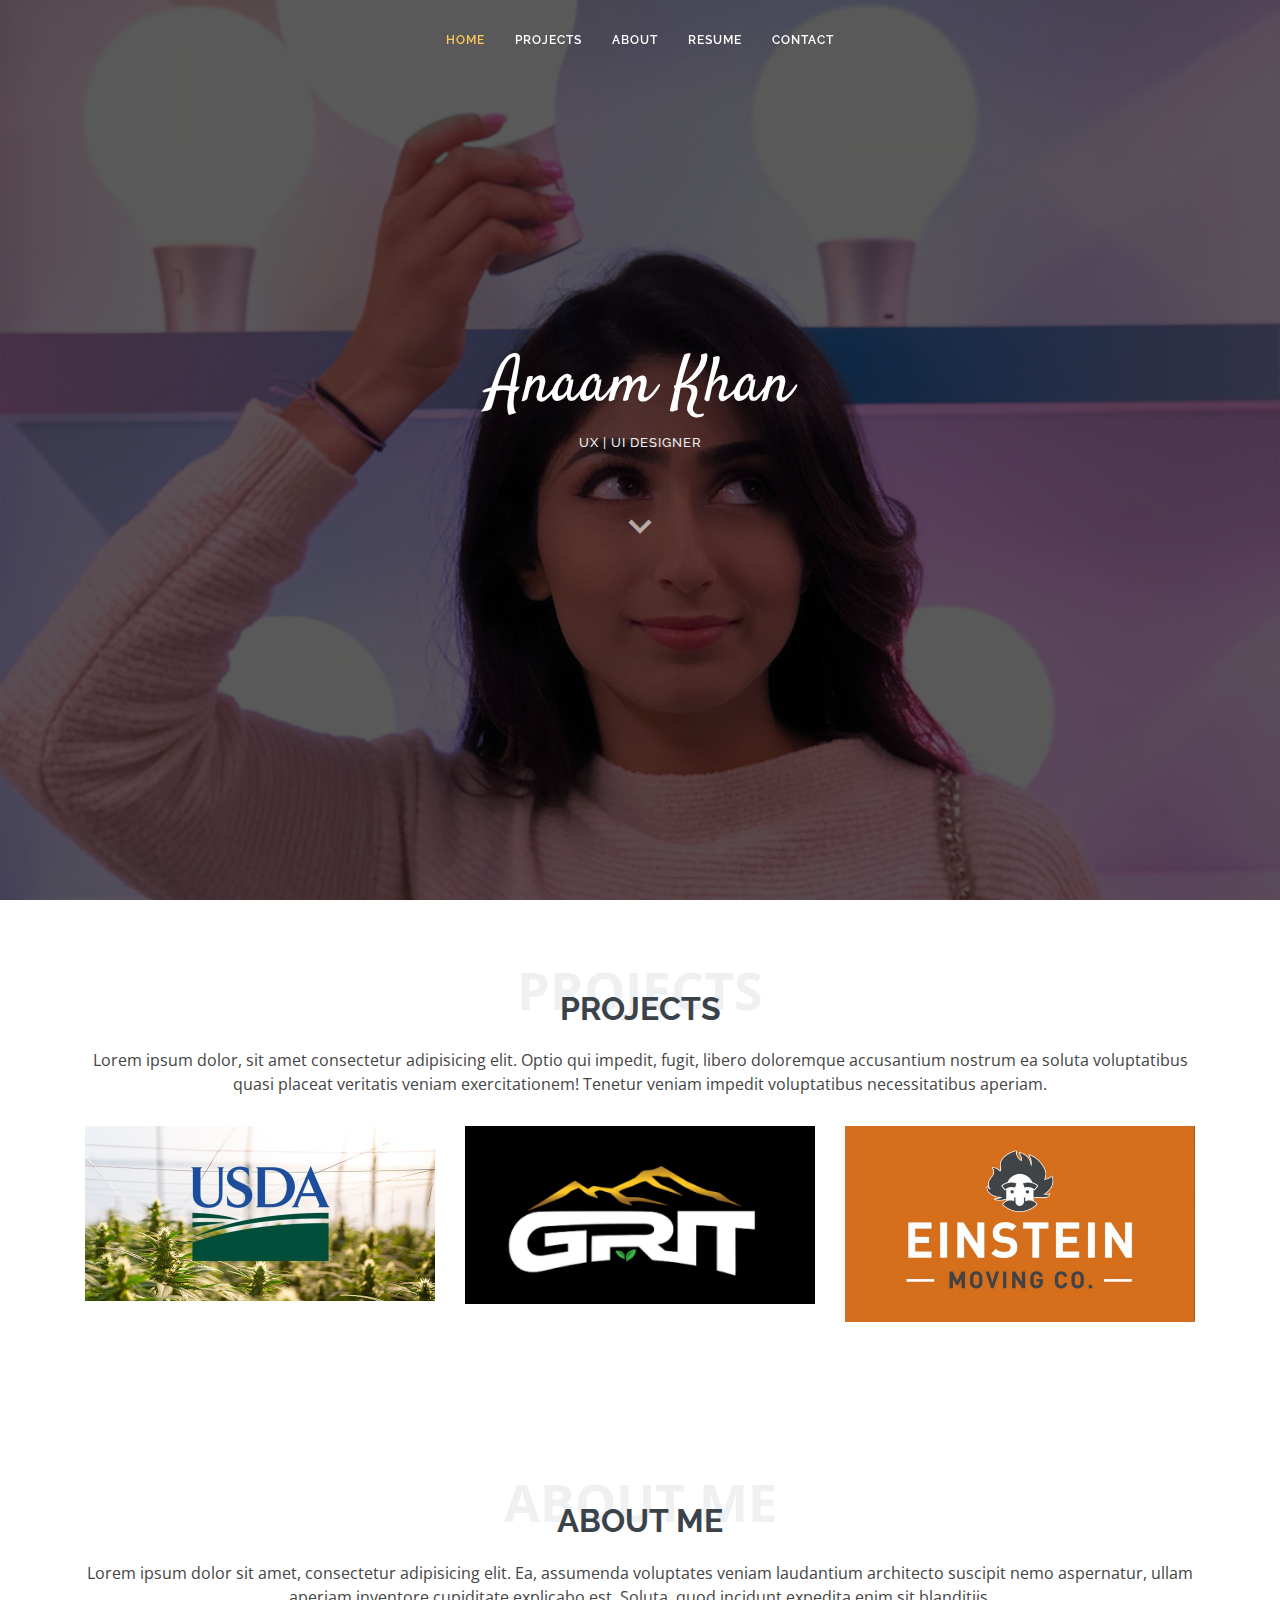
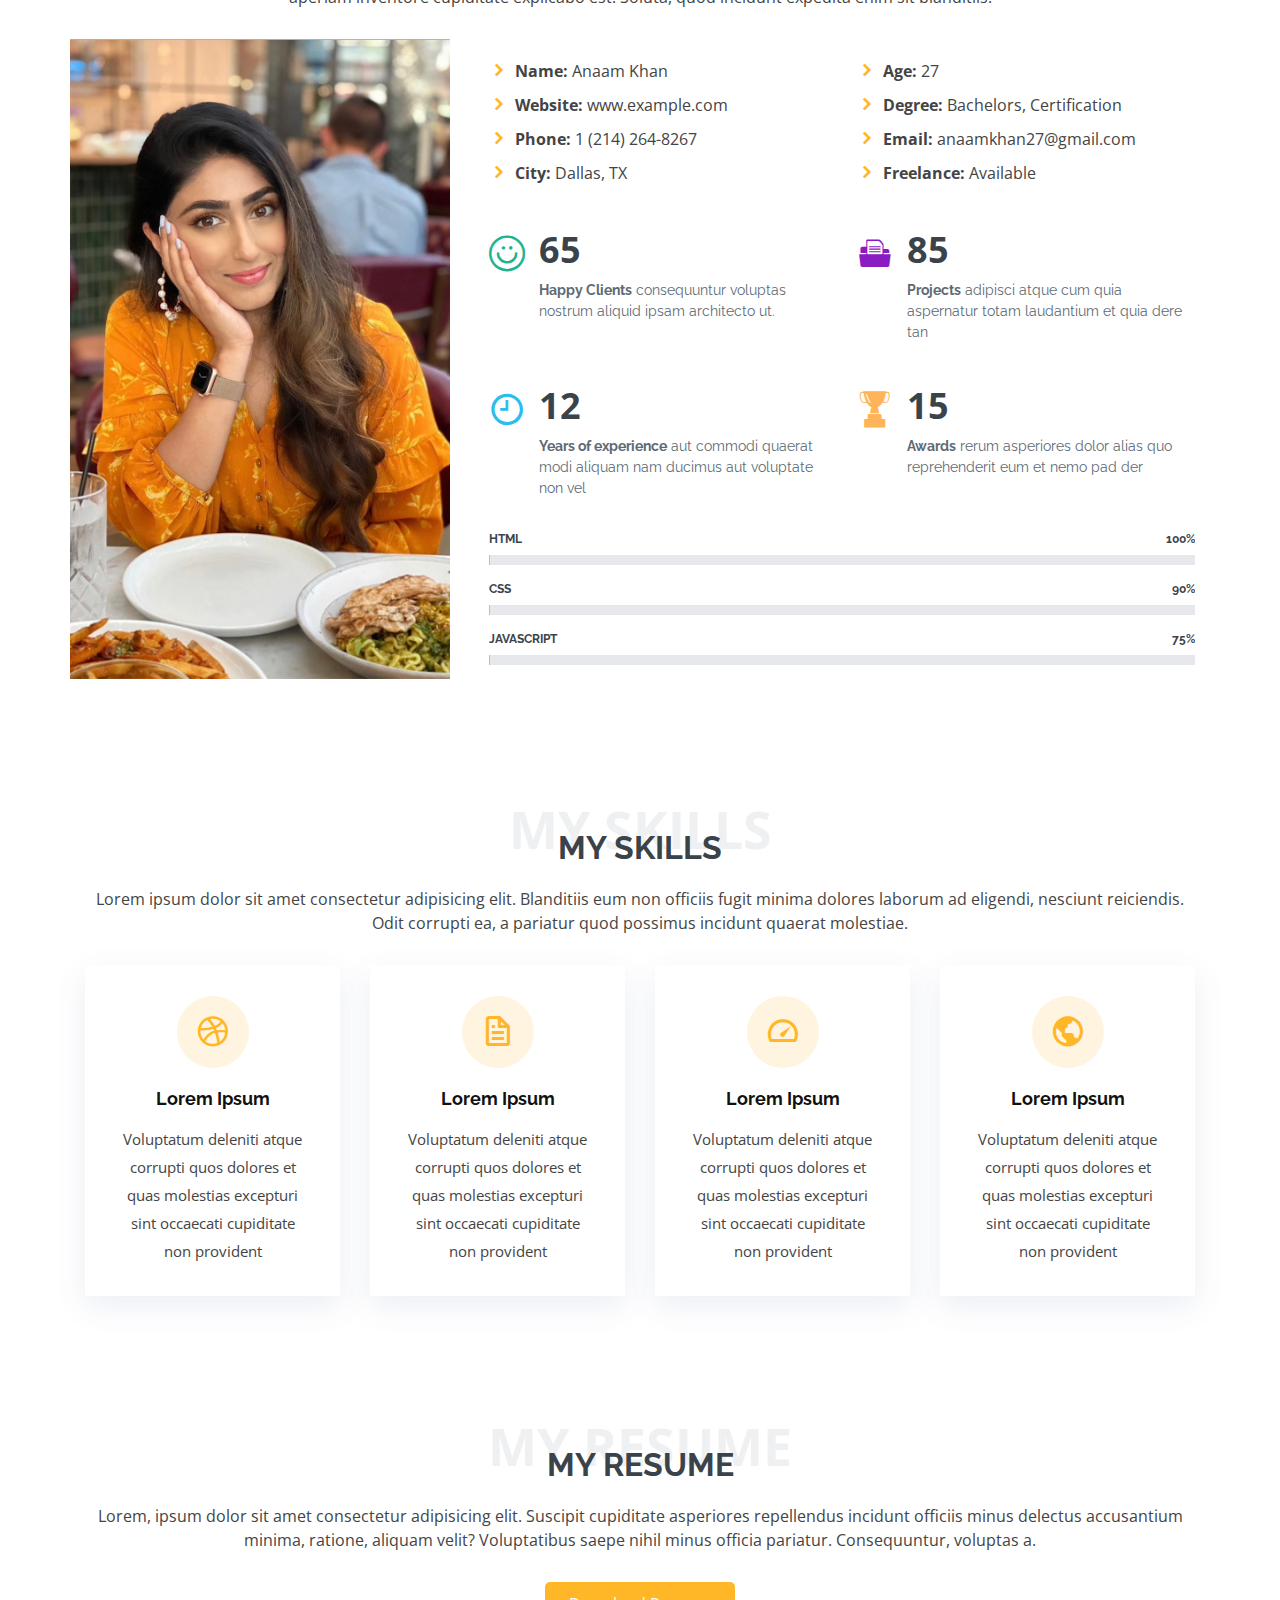
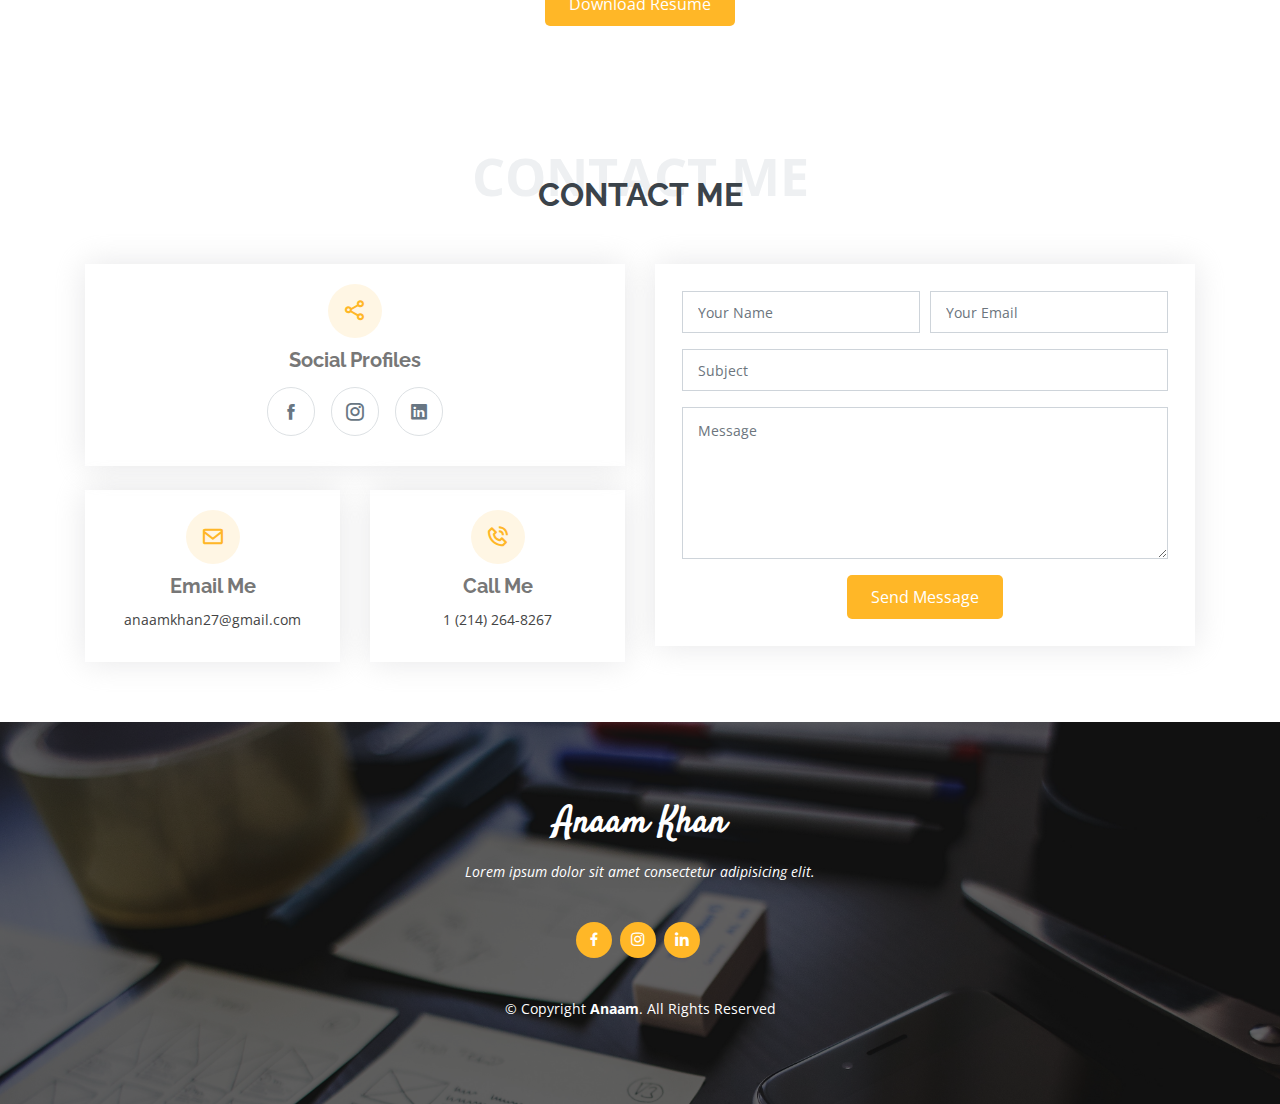
<file: index.html>
<!DOCTYPE html>
<html lang="en">

<head>
  <meta charset="utf-8">
  <meta content="width=device-width, initial-scale=1.0" name="viewport">

  <title>UX | Anaam Khan</title>
  <meta content="" name="descriptison">
  <meta content="" name="keywords">

  <!-- Favicons -->
  <link href="assets/img/Icon.png" rel="icon">

  <!-- Google Fonts -->
  <link href="https://fonts.googleapis.com/css?family=Open+Sans:300,300i,400,400i,600,600i,700,700i|Raleway:300,300i,400,400i,500,500i,600,600i,700,700i|Satisfy" rel="stylesheet">

  <!-- Vendor CSS Files -->
  <link href="assets/vendor/bootstrap/css/bootstrap.min.css" rel="stylesheet">
  <link href="assets/vendor/icofont/icofont.min.css" rel="stylesheet">
  <link href="assets/vendor/boxicons/css/boxicons.min.css" rel="stylesheet">
  <link href="assets/vendor/owl.carousel/assets/owl.carousel.min.css" rel="stylesheet">
  <link href="assets/vendor/venobox/venobox.css" rel="stylesheet">

  <!-- Template Main CSS File -->
  <link href="assets/css/style.css" rel="stylesheet">

  <!-- =======================================================
  * Template Name: Laura - v2.1.0
  * Template URL: https://bootstrapmade.com/laura-free-creative-bootstrap-theme/
  * Author: BootstrapMade.com
  * License: https://bootstrapmade.com/license/
  ======================================================== -->
</head>

<body>

  <!-- ======= Header ======= -->
  <header id="header" class="fixed-top  d-flex justify-content-center align-items-center header-transparent">

    <nav class="nav-menu d-none d-lg-block">
      <ul>
        <li class="active"><a href="index.html">Home</a></li>
        <li><a href="#portfolio">Projects</a></li>
        <li><a href="#about">About</a></li>
        <li><a href="#resume">Resume</a></li>
        <li><a href="#contact">Contact</a></li>

      </ul>
    </nav><!-- .nav-menu -->

  </header><!-- End Header -->

  <!-- ======= Hero Section ======= -->
  <section id="hero">
    <div class="hero-container">
      <h1>Anaam Khan</h1>
      <h2>UX | UI Designer</h2>
      <a href="#portfolio" class="btn-scroll scrollto" title="Scroll Down"><i class="bx bx-chevron-down"></i></a>
    </div>
  </section><!-- End Hero -->

  <main id="main">

    <!-- ======= My Portfolio Section ======= -->
    <section id="portfolio" class="portfolio">
      <div class="container">

        <div class="section-title">
          <span>Projects</span>
          <h2>Projects</h2>
          <p>Lorem ipsum dolor, sit amet consectetur adipisicing elit. Optio qui impedit, fugit, libero doloremque accusantium nostrum ea soluta voluptatibus quasi placeat veritatis veniam exercitationem! Tenetur veniam impedit voluptatibus necessitatibus aperiam.</p>
        </div>

        <div class="row portfolio-container">

          <div class="col-lg-4 col-md-6 portfolio-item filter-app">
            <div class="portfolio-img"><img src="assets/img/USDA.jpg" class="img-fluid" alt=""></div>
            <div class="portfolio-info">
              <h4>USDA</h4>
              <p>UX and UI Redesign of the USDA Website</p>
              <a href="assets/img/USDA.jpg" data-gall="portfolioGallery" class="venobox preview-link" title="App 1"><i class="bx bx-plus"></i></a>
              <a href="portfolio-details.html" class="details-link" title="More Details"><i class="bx bx-link"></i></a>
            </div>
          </div>

          <div class="col-lg-4 col-md-6 portfolio-item filter-web">
            <div class="portfolio-img"><img src="assets/img/Grit.png" class="img-fluid" alt=""></div>
            <div class="portfolio-info">
              <h4>Grit</h4>
              <p>UI Redesign of Grit</p>
              <a href="assets/img/Grit.png" data-gall="portfolioGallery" class="venobox preview-link" title="Web 3"><i class="bx bx-plus"></i></a>
              <a href="portfolio-details.html" class="details-link" title="More Details"><i class="bx bx-link"></i></a>
            </div>
          </div>

          <div class="col-lg-4 col-md-6 portfolio-item filter-app">
            <div class="portfolio-img"><img src="assets/img/Einstein.png" class="img-fluid" alt=""></div>
            <div class="portfolio-info">
              <h4>Einstein Moving Co.</h4>
              <p>UX Research and Mobile App for Einstein Moving Co.</p>
              <a href="assets/img/Einstein.png" data-gall="portfolioGallery" class="venobox preview-link" title="App 2"><i class="bx bx-plus"></i></a>
              <a href="portfolio-details.html" class="details-link" title="More Details"><i class="bx bx-link"></i></a>
            </div>
          </div>
        </div>

      </div>
    </section><!-- End My Portfolio Section -->

    <!-- ======= About Me Section ======= -->
    <section id="about" class="about">
      <div class="container">

        <div class="section-title">
          <span>About Me</span>
          <h2>About Me</h2>
          <p>Lorem ipsum dolor sit amet, consectetur adipisicing elit. Ea, assumenda voluptates veniam laudantium architecto suscipit nemo aspernatur, ullam aperiam inventore cupiditate explicabo est. Soluta, quod incidunt expedita enim sit blanditiis.</p>
        </div>

        <div class="row">
          <div class="image col-lg-4 d-flex align-items-stretch justify-content-center justify-content-lg-start"></div>
          <div class="col-lg-8 d-flex flex-column align-items-stretch">
            <div class="content pl-lg-4 d-flex flex-column justify-content-center">
              <div class="row">
                <div class="col-lg-6">
                  <ul>
                    <li><i class="icofont-rounded-right"></i> <strong>Name:</strong> Anaam Khan</li>
                    <li><i class="icofont-rounded-right"></i> <strong>Website:</strong> www.example.com</li>
                    <li><i class="icofont-rounded-right"></i> <strong>Phone:</strong> 1 (214) 264-8267</li>
                    <li><i class="icofont-rounded-right"></i> <strong>City:</strong> Dallas, TX</li>
                  </ul>
                </div>
                <div class="col-lg-6">
                  <ul>
                    <li><i class="icofont-rounded-right"></i> <strong>Age:</strong> 27</li>
                    <li><i class="icofont-rounded-right"></i> <strong>Degree:</strong> Bachelors, Certification</li>
                    <li><i class="icofont-rounded-right"></i> <strong>Email:</strong> anaamkhan27@gmail.com</li>
                    <li><i class="icofont-rounded-right"></i> <strong>Freelance:</strong> Available</li>
                  </ul>
                </div>
              </div>
              <div class="row mt-n4">
                <div class="col-md-6 mt-5 d-md-flex align-items-md-stretch">
                  <div class="count-box">
                    <i class="icofont-simple-smile" style="color: #20b38e;"></i>
                    <span data-toggle="counter-up">65</span>
                    <p><strong>Happy Clients</strong> consequuntur voluptas nostrum aliquid ipsam architecto ut.</p>
                  </div>
                </div>

                <div class="col-md-6 mt-5 d-md-flex align-items-md-stretch">
                  <div class="count-box">
                    <i class="icofont-document-folder" style="color: #8a1ac2;"></i>
                    <span data-toggle="counter-up">85</span>
                    <p><strong>Projects</strong> adipisci atque cum quia aspernatur totam laudantium et quia dere tan</p>
                  </div>
                </div>

                <div class="col-md-6 mt-5 d-md-flex align-items-md-stretch">
                  <div class="count-box">
                    <i class="icofont-clock-time" style="color: #2cbdee;"></i>
                    <span data-toggle="counter-up">12</span>
                    <p><strong>Years of experience</strong> aut commodi quaerat modi aliquam nam ducimus aut voluptate non vel</p>
                  </div>
                </div>

                <div class="col-md-6 mt-5 d-md-flex align-items-md-stretch">
                  <div class="count-box">
                    <i class="icofont-award" style="color: #ffb459;"></i>
                    <span data-toggle="counter-up">15</span>
                    <p><strong>Awards</strong> rerum asperiores dolor alias quo reprehenderit eum et nemo pad der</p>
                  </div>
                </div>
              </div>
            </div><!-- End .content-->

            <div class="skills-content pl-lg-4">
              <div class="progress">
                <span class="skill">HTML <i class="val">100%</i></span>
                <div class="progress-bar-wrap">
                  <div class="progress-bar" role="progressbar" aria-valuenow="100" aria-valuemin="0" aria-valuemax="100"></div>
                </div>
              </div>

              <div class="progress">
                <span class="skill">CSS <i class="val">90%</i></span>
                <div class="progress-bar-wrap">
                  <div class="progress-bar" role="progressbar" aria-valuenow="90" aria-valuemin="0" aria-valuemax="100"></div>
                </div>
              </div>

              <div class="progress">
                <span class="skill">JavaScript <i class="val">75%</i></span>
                <div class="progress-bar-wrap">
                  <div class="progress-bar" role="progressbar" aria-valuenow="75" aria-valuemin="0" aria-valuemax="100"></div>
                </div>
              </div>
            </div>

          </div>
        </div>

      </div>
    </section><!-- End About Me Section -->

    
    <!-- ======= My Services Section ======= -->
    <section id="services" class="services">
      <div class="container">

        <div class="section-title">
          <span>My Skills</span>
          <h2>My Skills</h2>
          <p>Lorem ipsum dolor sit amet consectetur adipisicing elit. Blanditiis eum non officiis fugit minima dolores laborum ad eligendi, nesciunt reiciendis. Odit corrupti ea, a pariatur quod possimus incidunt quaerat molestiae.</p>
        </div>

        <div class="row">
          <div class="col-md-6 col-lg-3 d-flex align-items-stretch mb-5 mb-lg-0">
            <div class="icon-box">
              <div class="icon"><i class="bx bxl-dribbble"></i></div>
              <h4 class="title"><a href="">Lorem Ipsum</a></h4>
              <p class="description">Voluptatum deleniti atque corrupti quos dolores et quas molestias excepturi sint occaecati cupiditate non provident</p>
            </div>
          </div>

          <div class="col-md-6 col-lg-3 d-flex align-items-stretch mb-5 mb-lg-0">
            <div class="icon-box">
              <div class="icon"><i class="bx bx-file"></i></div>
              <h4 class="title"><a href="">Lorem Ipsum</a></h4>
              <p class="description">Voluptatum deleniti atque corrupti quos dolores et quas molestias excepturi sint occaecati cupiditate non provident</p>
            </div>
          </div>

          <div class="col-md-6 col-lg-3 d-flex align-items-stretch mb-5 mb-lg-0">
            <div class="icon-box">
              <div class="icon"><i class="bx bx-tachometer"></i></div>
              <h4 class="title"><a href="">Lorem Ipsum</a></h4>
              <p class="description">Voluptatum deleniti atque corrupti quos dolores et quas molestias excepturi sint occaecati cupiditate non provident</p>
            </div>
          </div>

          <div class="col-md-6 col-lg-3 d-flex align-items-stretch mb-5 mb-lg-0">
            <div class="icon-box">
              <div class="icon"><i class="bx bx-world"></i></div>
              <h4 class="title"><a href="">Lorem Ipsum</a></h4>
              <p class="description">Voluptatum deleniti atque corrupti quos dolores et quas molestias excepturi sint occaecati cupiditate non provident</p>
            </div>
          </div>

        </div>

      </div>
    </section><!-- End My Services Section -->

    <!-- ======= My Resume Section ======= -->
    <section id="resume" class="resume">
      <div class="container">

        <div class="section-title">
          <span>My Resume</span>
          <h2>My Resume</h2>
          <p>Lorem, ipsum dolor sit amet consectetur adipisicing elit. Suscipit cupiditate asperiores repellendus incidunt officiis minus delectus accusantium minima, ratione, aliquam velit? Voluptatibus saepe nihil minus officia pariatur. Consequuntur, voluptas a.</p>
        </div>

        <div class="row">
          <div class="text-center"><button type="submit">Download Resume</button></div>
        </div>

      </div>
    </section><!-- End My Resume Section -->

    <!-- ======= Contact Me Section ======= -->
    <section id="contact" class="contact">
      <div class="container">

        <div class="section-title">
          <span>Contact Me</span>
          <h2>Contact Me</h2>
        </div>

        <div class="row">

          <div class="col-lg-6">

            <div class="row">
              <div class="col-md-12">
                <div class="info-box">
                  <i class="bx bx-share-alt"></i>
                  <h3>Social Profiles</h3>
                  <div class="social-links">
                    <a href="https://www.facebook.com/anaam.khan.50" class="facebook"><i class="icofont-facebook"></i></a>
                    <a href="https://www.instagram.com/anaamkhan/" class="instagram"><i class="icofont-instagram"></i></a>
                    <a href="www.linkedin.com/in/anaamkhan" class="linkedin"><i class="icofont-linkedin"></i></a>
                  </div>
                </div>
              </div>
              <div class="col-md-6">
                <div class="info-box mt-4">
                  <i class="bx bx-envelope"></i>
                  <h3>Email Me</h3>
                  <p>anaamkhan27@gmail.com</p>
                </div>
              </div>
              <div class="col-md-6">
                <div class="info-box mt-4">
                  <i class="bx bx-phone-call"></i>
                  <h3>Call Me</h3>
                  <p>1 (214) 264-8267</p>
                </div>
              </div>
            </div>

          </div>

          <div class="col-lg-6">
            <form action="forms/contact.php" method="post" role="form" class="php-email-form">
              <div class="form-row">
                <div class="col-md-6 form-group">
                  <input type="text" name="name" class="form-control" id="name" placeholder="Your Name" data-rule="minlen:4" data-msg="Please enter at least 4 chars" />
                  <div class="validate"></div>
                </div>
                <div class="col-md-6 form-group">
                  <input type="email" class="form-control" name="email" id="email" placeholder="Your Email" data-rule="email" data-msg="Please enter a valid email" />
                  <div class="validate"></div>
                </div>
              </div>
              <div class="form-group">
                <input type="text" class="form-control" name="subject" id="subject" placeholder="Subject" data-rule="minlen:4" data-msg="Please enter at least 8 chars of subject" />
                <div class="validate"></div>
              </div>
              <div class="form-group">
                <textarea class="form-control" name="message" rows="6" data-rule="required" data-msg="Please write something for us" placeholder="Message"></textarea>
                <div class="validate"></div>
              </div>
              <div class="mb-3">
                <div class="loading">Loading</div>
                <div class="error-message"></div>
                <div class="sent-message">Your message has been sent. Thank you!</div>
              </div>
              <div class="text-center"><button type="submit">Send Message</button></div>
            </form>
          </div>

        </div>

      </div>
    </section><!-- End Contact Me Section -->

  </main><!-- End #main -->


  <!-- ======= Footer ======= -->
  <footer id="footer">
    <div class="container">
      <h3>Anaam Khan</h3>
      <p>Lorem ipsum dolor sit amet consectetur adipisicing elit.</p>
      <div class="social-links">
        <a href="https://www.facebook.com/anaam.khan.50" class="facebook"><i class="bx bxl-facebook"></i></a>
        <a href="https://www.instagram.com/anaamkhan/" class="instagram"><i class="bx bxl-instagram"></i></a>
        <a href="www.linkedin.com/in/anaamkhan" class="linkedin"><i class="bx bxl-linkedin"></i></a>
      </div>
      <div class="copyright">
        &copy; Copyright <strong><span>Anaam</span></strong>. All Rights Reserved
      </div>
    </div>
  </footer><!-- End Footer -->

  <a href="#" class="back-to-top"><i class="icofont-simple-up"></i></a>

  <!-- Vendor JS Files -->
  <script src="assets/vendor/jquery/jquery.min.js"></script>
  <script src="assets/vendor/bootstrap/js/bootstrap.bundle.min.js"></script>
  <script src="assets/vendor/jquery.easing/jquery.easing.min.js"></script>
  <script src="assets/vendor/php-email-form/validate.js"></script>
  <script src="assets/vendor/waypoints/jquery.waypoints.min.js"></script>
  <script src="assets/vendor/counterup/counterup.min.js"></script>
  <script src="assets/vendor/owl.carousel/owl.carousel.min.js"></script>
  <script src="assets/vendor/isotope-layout/isotope.pkgd.min.js"></script>
  <script src="assets/vendor/venobox/venobox.min.js"></script>

  <!-- Template Main JS File -->
  <script src="assets/js/main.js"></script>

</body>

</html>
</file>
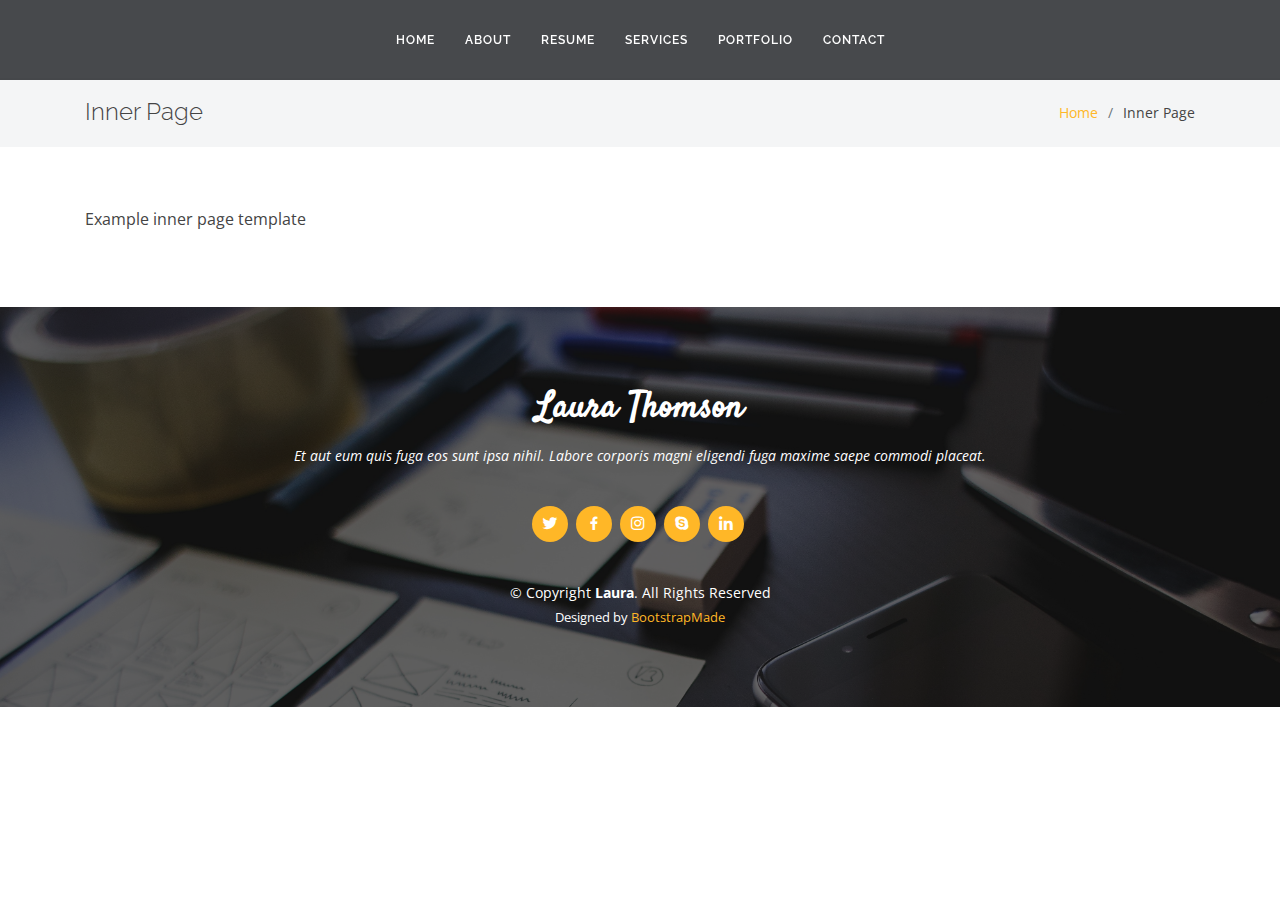
<file: inner-page.html>
<!DOCTYPE html>
<html lang="en">

<head>
  <meta charset="utf-8">
  <meta content="width=device-width, initial-scale=1.0" name="viewport">

  <title>Inner Page - Laura Bootstrap Template</title>
  <meta content="" name="descriptison">
  <meta content="" name="keywords">

  <!-- Favicons -->
  <link href="assets/img/favicon.png" rel="icon">
  <link href="assets/img/apple-touch-icon.png" rel="apple-touch-icon">

  <!-- Google Fonts -->
  <link href="https://fonts.googleapis.com/css?family=Open+Sans:300,300i,400,400i,600,600i,700,700i|Raleway:300,300i,400,400i,500,500i,600,600i,700,700i|Satisfy" rel="stylesheet">

  <!-- Vendor CSS Files -->
  <link href="assets/vendor/bootstrap/css/bootstrap.min.css" rel="stylesheet">
  <link href="assets/vendor/icofont/icofont.min.css" rel="stylesheet">
  <link href="assets/vendor/boxicons/css/boxicons.min.css" rel="stylesheet">
  <link href="assets/vendor/owl.carousel/assets/owl.carousel.min.css" rel="stylesheet">
  <link href="assets/vendor/venobox/venobox.css" rel="stylesheet">

  <!-- Template Main CSS File -->
  <link href="assets/css/style.css" rel="stylesheet">

  <!-- =======================================================
  * Template Name: Laura - v2.1.0
  * Template URL: https://bootstrapmade.com/laura-free-creative-bootstrap-theme/
  * Author: BootstrapMade.com
  * License: https://bootstrapmade.com/license/
  ======================================================== -->
</head>

<body>

  <!-- ======= Header ======= -->
  <header id="header" class="fixed-top  d-flex justify-content-center align-items-center ">

    <nav class="nav-menu d-none d-lg-block">
      <ul>
        <li><a href="index.html">Home</a></li>
        <li><a href="#about">About</a></li>
        <li><a href="#resume">Resume</a></li>
        <li><a href="#services">Services</a></li>
        <li><a href="#portfolio">Portfolio</a></li>
        <li><a href="#contact">Contact</a></li>

      </ul>
    </nav><!-- .nav-menu -->

  </header><!-- End Header -->

  <main id="main">

    <!-- ======= Breadcrumbs ======= -->
    <section class="breadcrumbs">
      <div class="container">

        <div class="d-flex justify-content-between align-items-center">
          <h2>Inner Page</h2>
          <ol>
            <li><a href="index.html">Home</a></li>
            <li>Inner Page</li>
          </ol>
        </div>

      </div>
    </section><!-- End Breadcrumbs -->

    <section class="inner-page">
      <div class="container">
        <p>
          Example inner page template
        </p>
      </div>
    </section>

  </main><!-- End #main -->

  <!-- ======= Footer ======= -->
  <footer id="footer">
    <div class="container">
      <h3>Laura Thomson</h3>
      <p>Et aut eum quis fuga eos sunt ipsa nihil. Labore corporis magni eligendi fuga maxime saepe commodi placeat.</p>
      <div class="social-links">
        <a href="#" class="twitter"><i class="bx bxl-twitter"></i></a>
        <a href="#" class="facebook"><i class="bx bxl-facebook"></i></a>
        <a href="#" class="instagram"><i class="bx bxl-instagram"></i></a>
        <a href="#" class="google-plus"><i class="bx bxl-skype"></i></a>
        <a href="#" class="linkedin"><i class="bx bxl-linkedin"></i></a>
      </div>
      <div class="copyright">
        &copy; Copyright <strong><span>Laura</span></strong>. All Rights Reserved
      </div>
      <div class="credits">
        <!-- All the links in the footer should remain intact. -->
        <!-- You can delete the links only if you purchased the pro version. -->
        <!-- Licensing information: https://bootstrapmade.com/license/ -->
        <!-- Purchase the pro version with working PHP/AJAX contact form: https://bootstrapmade.com/laura-free-creative-bootstrap-theme/ -->
        Designed by <a href="https://bootstrapmade.com/">BootstrapMade</a>
      </div>
    </div>
  </footer><!-- End Footer -->

  <a href="#" class="back-to-top"><i class="icofont-simple-up"></i></a>

  <!-- Vendor JS Files -->
  <script src="assets/vendor/jquery/jquery.min.js"></script>
  <script src="assets/vendor/bootstrap/js/bootstrap.bundle.min.js"></script>
  <script src="assets/vendor/jquery.easing/jquery.easing.min.js"></script>
  <script src="assets/vendor/php-email-form/validate.js"></script>
  <script src="assets/vendor/waypoints/jquery.waypoints.min.js"></script>
  <script src="assets/vendor/counterup/counterup.min.js"></script>
  <script src="assets/vendor/owl.carousel/owl.carousel.min.js"></script>
  <script src="assets/vendor/isotope-layout/isotope.pkgd.min.js"></script>
  <script src="assets/vendor/venobox/venobox.min.js"></script>

  <!-- Template Main JS File -->
  <script src="assets/js/main.js"></script>

</body>

</html>
</file>
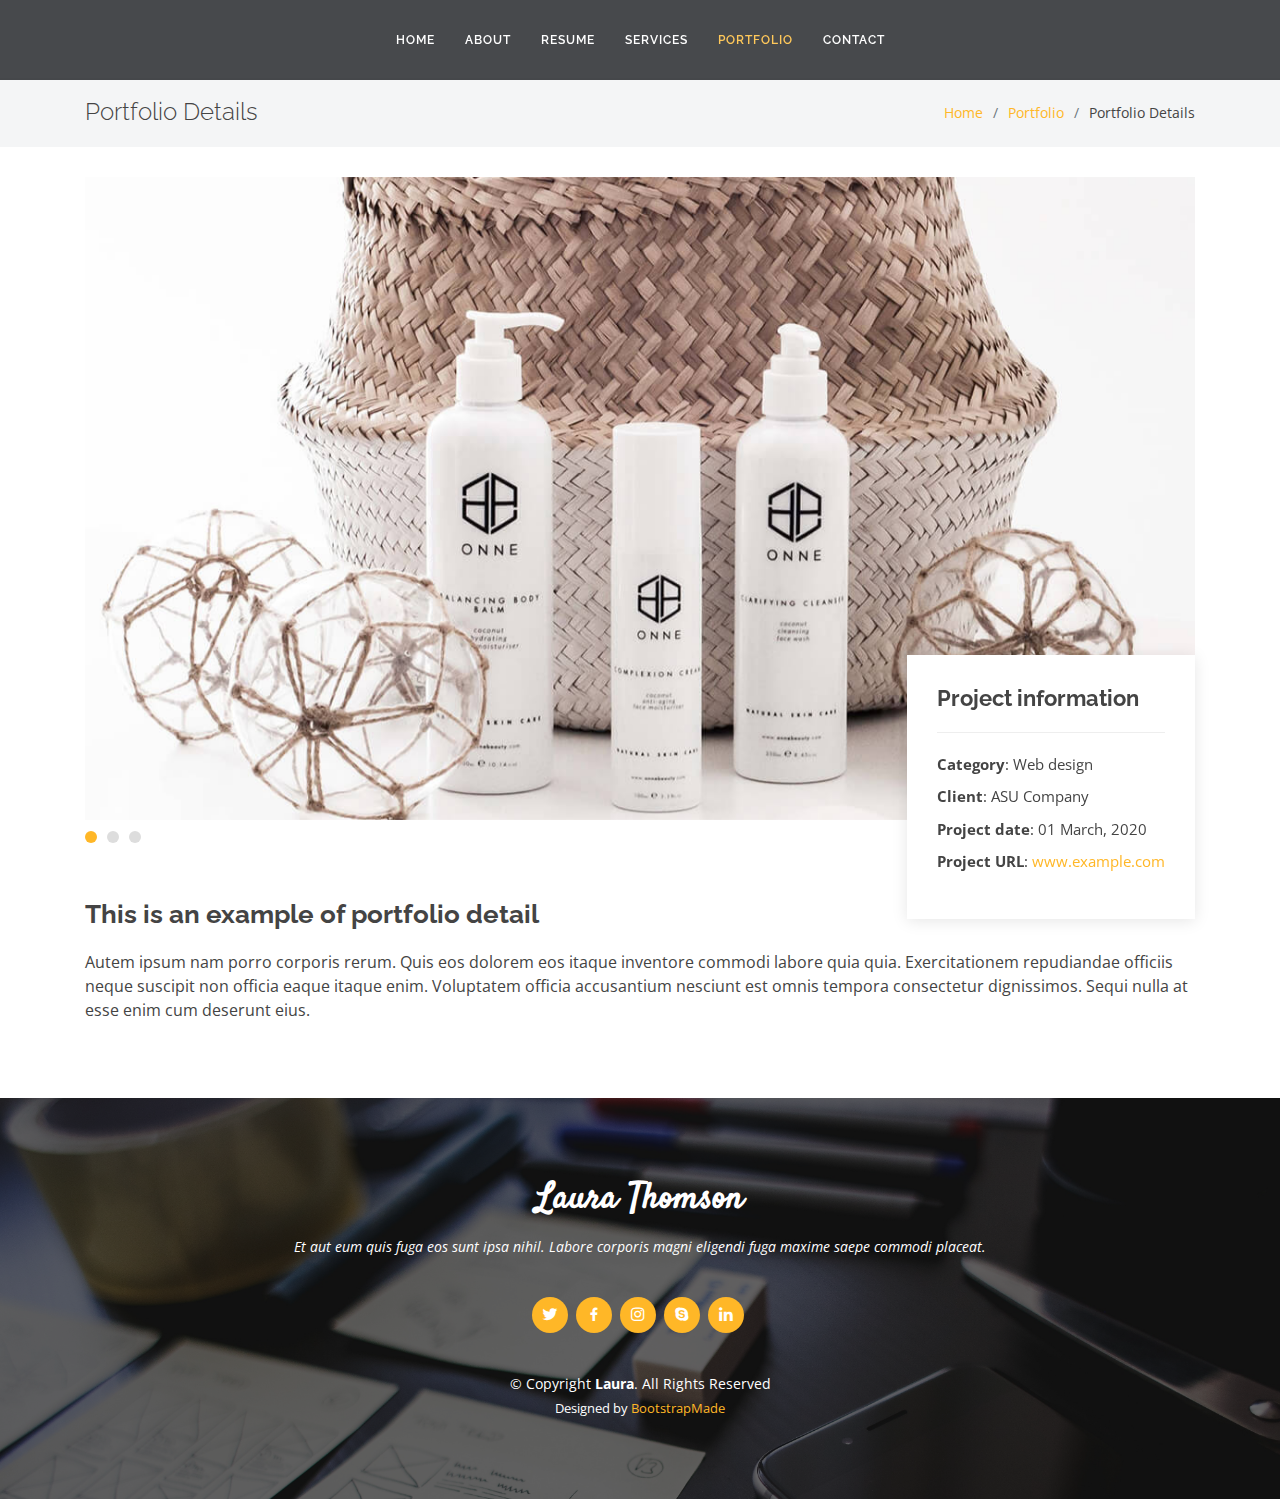
<file: portfolio-details.html>
<!DOCTYPE html>
<html lang="en">

<head>
  <meta charset="utf-8">
  <meta content="width=device-width, initial-scale=1.0" name="viewport">

  <title>Portfolio Details - Laura Bootstrap Template</title>
  <meta content="" name="descriptison">
  <meta content="" name="keywords">

  <!-- Favicons -->
  <link href="assets/img/favicon.png" rel="icon">
  <link href="assets/img/apple-touch-icon.png" rel="apple-touch-icon">

  <!-- Google Fonts -->
  <link href="https://fonts.googleapis.com/css?family=Open+Sans:300,300i,400,400i,600,600i,700,700i|Raleway:300,300i,400,400i,500,500i,600,600i,700,700i|Satisfy" rel="stylesheet">

  <!-- Vendor CSS Files -->
  <link href="assets/vendor/bootstrap/css/bootstrap.min.css" rel="stylesheet">
  <link href="assets/vendor/icofont/icofont.min.css" rel="stylesheet">
  <link href="assets/vendor/boxicons/css/boxicons.min.css" rel="stylesheet">
  <link href="assets/vendor/owl.carousel/assets/owl.carousel.min.css" rel="stylesheet">
  <link href="assets/vendor/venobox/venobox.css" rel="stylesheet">

  <!-- Template Main CSS File -->
  <link href="assets/css/style.css" rel="stylesheet">

  <!-- =======================================================
  * Template Name: Laura - v2.1.0
  * Template URL: https://bootstrapmade.com/laura-free-creative-bootstrap-theme/
  * Author: BootstrapMade.com
  * License: https://bootstrapmade.com/license/
  ======================================================== -->
</head>

<body>

  <!-- ======= Header ======= -->
  <header id="header" class="fixed-top  d-flex justify-content-center align-items-center ">

    <nav class="nav-menu d-none d-lg-block">
      <ul>
        <li><a href="index.html">Home</a></li>
        <li><a href="#about">About</a></li>
        <li><a href="#resume">Resume</a></li>
        <li><a href="#services">Services</a></li>
        <li class="active"><a href="#portfolio">Portfolio</a></li>
        <li><a href="#contact">Contact</a></li>

      </ul>
    </nav><!-- .nav-menu -->

  </header><!-- End Header -->

  <main id="main">

    <!-- ======= Breadcrumbs Section ======= -->
    <section class="breadcrumbs">
      <div class="container">

        <div class="d-flex justify-content-between align-items-center">
          <h2>Portfolio Details</h2>
          <ol>
            <li><a href="index.html">Home</a></li>
            <li><a href="portfolio.html">Portfolio</a></li>
            <li>Portfolio Details</li>
          </ol>
        </div>

      </div>
    </section><!-- Breadcrumbs Section -->

    <!-- ======= Portfolio Details Section ======= -->
    <section class="portfolio-details">
      <div class="container">

        <div class="portfolio-details-container">

          <div class="owl-carousel portfolio-details-carousel">
            <img src="assets/img/portfolio/portfolio-details-1.jpg" class="img-fluid" alt="">
            <img src="assets/img/portfolio/portfolio-details-2.jpg" class="img-fluid" alt="">
            <img src="assets/img/portfolio/portfolio-details-3.jpg" class="img-fluid" alt="">
          </div>

          <div class="portfolio-info">
            <h3>Project information</h3>
            <ul>
              <li><strong>Category</strong>: Web design</li>
              <li><strong>Client</strong>: ASU Company</li>
              <li><strong>Project date</strong>: 01 March, 2020</li>
              <li><strong>Project URL</strong>: <a href="#">www.example.com</a></li>
            </ul>
          </div>

        </div>

        <div class="portfolio-description">
          <h2>This is an example of portfolio detail</h2>
          <p>
            Autem ipsum nam porro corporis rerum. Quis eos dolorem eos itaque inventore commodi labore quia quia. Exercitationem repudiandae officiis neque suscipit non officia eaque itaque enim. Voluptatem officia accusantium nesciunt est omnis tempora consectetur dignissimos. Sequi nulla at esse enim cum deserunt eius.
          </p>
        </div>
      </div>
    </section><!-- End Portfolio Details Section -->

  </main><!-- End #main -->

  <!-- ======= Footer ======= -->
  <footer id="footer">
    <div class="container">
      <h3>Laura Thomson</h3>
      <p>Et aut eum quis fuga eos sunt ipsa nihil. Labore corporis magni eligendi fuga maxime saepe commodi placeat.</p>
      <div class="social-links">
        <a href="#" class="twitter"><i class="bx bxl-twitter"></i></a>
        <a href="#" class="facebook"><i class="bx bxl-facebook"></i></a>
        <a href="#" class="instagram"><i class="bx bxl-instagram"></i></a>
        <a href="#" class="google-plus"><i class="bx bxl-skype"></i></a>
        <a href="#" class="linkedin"><i class="bx bxl-linkedin"></i></a>
      </div>
      <div class="copyright">
        &copy; Copyright <strong><span>Laura</span></strong>. All Rights Reserved
      </div>
      <div class="credits">
        <!-- All the links in the footer should remain intact. -->
        <!-- You can delete the links only if you purchased the pro version. -->
        <!-- Licensing information: https://bootstrapmade.com/license/ -->
        <!-- Purchase the pro version with working PHP/AJAX contact form: https://bootstrapmade.com/laura-free-creative-bootstrap-theme/ -->
        Designed by <a href="https://bootstrapmade.com/">BootstrapMade</a>
      </div>
    </div>
  </footer><!-- End Footer -->

  <a href="#" class="back-to-top"><i class="icofont-simple-up"></i></a>

  <!-- Vendor JS Files -->
  <script src="assets/vendor/jquery/jquery.min.js"></script>
  <script src="assets/vendor/bootstrap/js/bootstrap.bundle.min.js"></script>
  <script src="assets/vendor/jquery.easing/jquery.easing.min.js"></script>
  <script src="assets/vendor/php-email-form/validate.js"></script>
  <script src="assets/vendor/waypoints/jquery.waypoints.min.js"></script>
  <script src="assets/vendor/counterup/counterup.min.js"></script>
  <script src="assets/vendor/owl.carousel/owl.carousel.min.js"></script>
  <script src="assets/vendor/isotope-layout/isotope.pkgd.min.js"></script>
  <script src="assets/vendor/venobox/venobox.min.js"></script>

  <!-- Template Main JS File -->
  <script src="assets/js/main.js"></script>

</body>

</html>
</file>
<file: assets/vendor/venobox/venobox.css>
/* ------ venobox.css --------*/
.vbox-overlay *, .vbox-overlay *:before, .vbox-overlay *:after{
    -webkit-backface-visibility: hidden;
    -webkit-box-sizing:border-box;
    -moz-box-sizing:border-box;
    box-sizing:border-box;
}
.vbox-overlay * { 
    -webkit-backface-visibility: visible;
    backface-visibility: visible;
}
.vbox-overlay{
    display: -webkit-flex;
    display: flex;
    -webkit-flex-direction: column;
    flex-direction: column;
    -webkit-justify-content: center;
    justify-content: center;
    -webkit-align-items: center;
    align-items: center;
    position: fixed;
    left: 0;
    top: 0;
    bottom: 0;
    right: 0;
    z-index: 999999;
}

/* ----- navigation ----- */
.vbox-title{
    width: 100%;
    height: 40px;
    float: left;
    text-align: center;
    line-height: 28px;
    font-size: 12px;
    padding: 6px 50px;
    overflow: hidden;
    position: fixed;
    display: none;
    left: 0;
    z-index: 89;
}
.vbox-close{
    cursor: pointer;
    position: fixed;
    top: -1px;
    right: 0;
    width: 50px;
    height: 40px;
    padding: 6px;
    display: block;
    background-position:10px center;
    overflow: hidden;
    font-size: 24px;
    line-height: 1;
    text-align: center;
    z-index: 99;
}
.vbox-left{
    cursor: pointer;
    position: fixed;
    left: 0;
    height: 40px;
    overflow: hidden;
    line-height: 28px;
    font-size: 12px;
    z-index: 99;
    display: flex;
    align-items:center;
}
.vbox-num{
    display: inline-block;
    margin: 6px 0 6px 15px;
}
/* ----- Social share ----- */
.vbox-share{
    line-height: 28px;
    font-size: 12px;
    overflow: hidden;
    position: fixed;
    left: 0;
    z-index: 98;
    display: flex;
    align-items:center;
    justify-content: center;
    width: 100%;
    text-align: center;
}
.vbox-share svg{
    max-height: 28px;
    width: 28px;
    z-index: 10;
    margin-left: 12px;
    margin-top: 6px;
    margin-bottom: 6px;
    vertical-align: middle;
}


/* ----- navigation ARROWS ----- */
.vbox-next, .vbox-prev{
    position: fixed;
    top: 50%;
    margin-top: -15px;
    overflow: hidden;
    cursor: pointer;
    display: block;
    width: 45px;
    height: 45px;
    z-index: 99;
}
.vbox-next span, .vbox-prev span{
    position: relative;
    width: 20px;
    height: 20px;
    border: 2px solid transparent;
    border-top-color: #B6B6B6;
    border-right-color: #B6B6B6;
    text-indent: -100px;
    position: absolute;
    top: 8px;
    display: block;
}
.vbox-prev{
    left: 15px;
}
.vbox-next{
    right: 15px;
}
.vbox-prev span{
    left: 10px;
    -ms-transform: rotate(-135deg);
    -webkit-transform: rotate(-135deg);
    transform: rotate(-135deg);
}
.vbox-next span{
    -ms-transform: rotate(45deg);
    -webkit-transform: rotate(45deg);
    transform: rotate(45deg);
    right: 10px;
}
/* ------- inline window ------ */
.vbox-inline{
    width: 420px;
    height: 315px;
    height: 70vh;
    padding: 10px;
    background: #fff;
    margin: 0 auto;
    overflow: auto;
    text-align: left;
}
/* ------- Video & iFrames window ------ */
.venoframe{
    max-width: 100%;
    width: 100%;
    border: none;
    width: 100%;
    height: 260px;
    height: 70vh;
}
.venoframe.vbvid{
    height: 260px;
}
@media (min-width: 768px) {
    .venoframe, .vbox-inline{
        width: 90%;
        height: 360px;
        height: 70vh;
    }
    .venoframe.vbvid{
        width: 640px;
        height: 360px;
    }
}
@media (min-width: 992px) {
    .venoframe, .vbox-inline{
        max-width: 1200px;
        width: 80%;
        height: 540px;
        height: 70vh;
    }
    .venoframe.vbvid{
        width: 960px;
        height: 540px;
    }
}
/* 
Please do NOT edit this part! 
or at least read this note: http://i.imgur.com/7C0ws9e.gif
*/
.vbox-open{
    overflow: hidden;
}
.vbox-container{
    position: absolute;
    left: 0;
    right: 0;
    top: 0;
    bottom: 0;
    overflow-x: hidden;
    overflow-y: scroll;
    overflow-scrolling: touch;
    -webkit-overflow-scrolling: touch;
    z-index: 20;
    max-height: 100%;

}

.vbox-content{
    text-align: center;
    float: left;
    width: 100%;
    position: relative;
    overflow: hidden;
    padding: 20px 4%;
}
.vbox-container img{
    max-width: 100%;
    height: auto;
}
.vbox-figlio{
    box-shadow: 0 0 12px rgba(0,0,0,0.19), 0 6px 6px rgba(0,0,0,0.23);
    max-width: 100%;
    text-align: initial;
}
img.vbox-figlio{
    -webkit-user-select: none;
-khtml-user-select: none;
-moz-user-select: none;
-o-user-select: none;
user-select: none;
}
.vbox-content.swipe-left{
    margin-left: -200px !important;
}
.vbox-content.swipe-right{
    margin-left: 200px !important;
}
.vbox-animated{
    webkit-transition: margin 300ms ease-out;
    transition: margin 300ms ease-out;
}

/* ---------- preloader ----------
 * SPINKIT 
 * http://tobiasahlin.com/spinkit/
-------------------------------- */
.sk-double-bounce,.sk-rotating-plane{width:40px;height:40px;margin:40px auto}.sk-rotating-plane{background-color:#333;-webkit-animation:sk-rotatePlane 1.2s infinite ease-in-out;animation:sk-rotatePlane 1.2s infinite ease-in-out}@-webkit-keyframes sk-rotatePlane{0%{-webkit-transform:perspective(120px) rotateX(0) rotateY(0);transform:perspective(120px) rotateX(0) rotateY(0)}50%{-webkit-transform:perspective(120px) rotateX(-180.1deg) rotateY(0);transform:perspective(120px) rotateX(-180.1deg) rotateY(0)}100%{-webkit-transform:perspective(120px) rotateX(-180deg) rotateY(-179.9deg);transform:perspective(120px) rotateX(-180deg) rotateY(-179.9deg)}}@keyframes sk-rotatePlane{0%{-webkit-transform:perspective(120px) rotateX(0) rotateY(0);transform:perspective(120px) rotateX(0) rotateY(0)}50%{-webkit-transform:perspective(120px) rotateX(-180.1deg) rotateY(0);transform:perspective(120px) rotateX(-180.1deg) rotateY(0)}100%{-webkit-transform:perspective(120px) rotateX(-180deg) rotateY(-179.9deg);transform:perspective(120px) rotateX(-180deg) rotateY(-179.9deg)}}.sk-double-bounce{position:relative}.sk-double-bounce .sk-child{width:100%;height:100%;border-radius:50%;background-color:#333;opacity:.6;position:absolute;top:0;left:0;-webkit-animation:sk-doubleBounce 2s infinite ease-in-out;animation:sk-doubleBounce 2s infinite ease-in-out}.sk-chasing-dots .sk-child,.sk-spinner-pulse,.sk-three-bounce .sk-child{background-color:#333;border-radius:100%}.sk-double-bounce .sk-double-bounce2{-webkit-animation-delay:-1s;animation-delay:-1s}@-webkit-keyframes sk-doubleBounce{0%,100%{-webkit-transform:scale(0);transform:scale(0)}50%{-webkit-transform:scale(1);transform:scale(1)}}@keyframes sk-doubleBounce{0%,100%{-webkit-transform:scale(0);transform:scale(0)}50%{-webkit-transform:scale(1);transform:scale(1)}}.sk-wave{margin:40px auto;width:50px;height:40px;text-align:center;font-size:10px}.sk-wave .sk-rect{background-color:#333;height:100%;width:6px;display:inline-block;-webkit-animation:sk-waveStretchDelay 1.2s infinite ease-in-out;animation:sk-waveStretchDelay 1.2s infinite ease-in-out}.sk-wave .sk-rect1{-webkit-animation-delay:-1.2s;animation-delay:-1.2s}.sk-wave .sk-rect2{-webkit-animation-delay:-1.1s;animation-delay:-1.1s}.sk-wave .sk-rect3{-webkit-animation-delay:-1s;animation-delay:-1s}.sk-wave .sk-rect4{-webkit-animation-delay:-.9s;animation-delay:-.9s}.sk-wave .sk-rect5{-webkit-animation-delay:-.8s;animation-delay:-.8s}@-webkit-keyframes sk-waveStretchDelay{0%,100%,40%{-webkit-transform:scaleY(.4);transform:scaleY(.4)}20%{-webkit-transform:scaleY(1);transform:scaleY(1)}}@keyframes sk-waveStretchDelay{0%,100%,40%{-webkit-transform:scaleY(.4);transform:scaleY(.4)}20%{-webkit-transform:scaleY(1);transform:scaleY(1)}}.sk-wandering-cubes{margin:40px auto;width:40px;height:40px;position:relative}.sk-wandering-cubes .sk-cube{background-color:#333;width:10px;height:10px;position:absolute;top:0;left:0;-webkit-animation:sk-wanderingCube 1.8s ease-in-out -1.8s infinite both;animation:sk-wanderingCube 1.8s ease-in-out -1.8s infinite both}.sk-chasing-dots,.sk-spinner-pulse{width:40px;height:40px;margin:40px auto}.sk-wandering-cubes .sk-cube2{-webkit-animation-delay:-.9s;animation-delay:-.9s}@-webkit-keyframes sk-wanderingCube{0%{-webkit-transform:rotate(0);transform:rotate(0)}25%{-webkit-transform:translateX(30px) rotate(-90deg) scale(.5);transform:translateX(30px) rotate(-90deg) scale(.5)}50%{-webkit-transform:translateX(30px) translateY(30px) rotate(-179deg);transform:translateX(30px) translateY(30px) rotate(-179deg)}50.1%{-webkit-transform:translateX(30px) translateY(30px) rotate(-180deg);transform:translateX(30px) translateY(30px) rotate(-180deg)}75%{-webkit-transform:translateX(0) translateY(30px) rotate(-270deg) scale(.5);transform:translateX(0) translateY(30px) rotate(-270deg) scale(.5)}100%{-webkit-transform:rotate(-360deg);transform:rotate(-360deg)}}@keyframes sk-wanderingCube{0%{-webkit-transform:rotate(0);transform:rotate(0)}25%{-webkit-transform:translateX(30px) rotate(-90deg) scale(.5);transform:translateX(30px) rotate(-90deg) scale(.5)}50%{-webkit-transform:translateX(30px) translateY(30px) rotate(-179deg);transform:translateX(30px) translateY(30px) rotate(-179deg)}50.1%{-webkit-transform:translateX(30px) translateY(30px) rotate(-180deg);transform:translateX(30px) translateY(30px) rotate(-180deg)}75%{-webkit-transform:translateX(0) translateY(30px) rotate(-270deg) scale(.5);transform:translateX(0) translateY(30px) rotate(-270deg) scale(.5)}100%{-webkit-transform:rotate(-360deg);transform:rotate(-360deg)}}.sk-spinner-pulse{-webkit-animation:sk-pulseScaleOut 1s infinite ease-in-out;animation:sk-pulseScaleOut 1s infinite ease-in-out}@-webkit-keyframes sk-pulseScaleOut{0%{-webkit-transform:scale(0);transform:scale(0)}100%{-webkit-transform:scale(1);transform:scale(1);opacity:0}}@keyframes sk-pulseScaleOut{0%{-webkit-transform:scale(0);transform:scale(0)}100%{-webkit-transform:scale(1);transform:scale(1);opacity:0}}.sk-chasing-dots{position:relative;text-align:center;-webkit-animation:sk-chasingDotsRotate 2s infinite linear;animation:sk-chasingDotsRotate 2s infinite linear}.sk-chasing-dots .sk-child{width:60%;height:60%;display:inline-block;position:absolute;top:0;-webkit-animation:sk-chasingDotsBounce 2s infinite ease-in-out;animation:sk-chasingDotsBounce 2s infinite ease-in-out}.sk-chasing-dots .sk-dot2{top:auto;bottom:0;-webkit-animation-delay:-1s;animation-delay:-1s}@-webkit-keyframes sk-chasingDotsRotate{100%{-webkit-transform:rotate(360deg);transform:rotate(360deg)}}@keyframes sk-chasingDotsRotate{100%{-webkit-transform:rotate(360deg);transform:rotate(360deg)}}@-webkit-keyframes sk-chasingDotsBounce{0%,100%{-webkit-transform:scale(0);transform:scale(0)}50%{-webkit-transform:scale(1);transform:scale(1)}}@keyframes sk-chasingDotsBounce{0%,100%{-webkit-transform:scale(0);transform:scale(0)}50%{-webkit-transform:scale(1);transform:scale(1)}}.sk-three-bounce{margin:40px auto;width:80px;text-align:center}.sk-three-bounce .sk-child{width:20px;height:20px;display:inline-block;-webkit-animation:sk-three-bounce 1.4s ease-in-out 0s infinite both;animation:sk-three-bounce 1.4s ease-in-out 0s infinite both}.sk-circle .sk-child:before,.sk-fading-circle .sk-circle:before{display:block;border-radius:100%;content:'';background-color:#333}.sk-three-bounce .sk-bounce1{-webkit-animation-delay:-.32s;animation-delay:-.32s}.sk-three-bounce .sk-bounce2{-webkit-animation-delay:-.16s;animation-delay:-.16s}@-webkit-keyframes sk-three-bounce{0%,100%,80%{-webkit-transform:scale(0);transform:scale(0)}40%{-webkit-transform:scale(1);transform:scale(1)}}@keyframes sk-three-bounce{0%,100%,80%{-webkit-transform:scale(0);transform:scale(0)}40%{-webkit-transform:scale(1);transform:scale(1)}}.sk-circle{margin:40px auto;width:40px;height:40px;position:relative}.sk-circle .sk-child{width:100%;height:100%;position:absolute;left:0;top:0}.sk-circle .sk-child:before{margin:0 auto;width:15%;height:15%;-webkit-animation:sk-circleBounceDelay 1.2s infinite ease-in-out both;animation:sk-circleBounceDelay 1.2s infinite ease-in-out both}.sk-circle .sk-circle2{-webkit-transform:rotate(30deg);-ms-transform:rotate(30deg);transform:rotate(30deg)}.sk-circle .sk-circle3{-webkit-transform:rotate(60deg);-ms-transform:rotate(60deg);transform:rotate(60deg)}.sk-circle .sk-circle4{-webkit-transform:rotate(90deg);-ms-transform:rotate(90deg);transform:rotate(90deg)}.sk-circle .sk-circle5{-webkit-transform:rotate(120deg);-ms-transform:rotate(120deg);transform:rotate(120deg)}.sk-circle .sk-circle6{-webkit-transform:rotate(150deg);-ms-transform:rotate(150deg);transform:rotate(150deg)}.sk-circle .sk-circle7{-webkit-transform:rotate(180deg);-ms-transform:rotate(180deg);transform:rotate(180deg)}.sk-circle .sk-circle8{-webkit-transform:rotate(210deg);-ms-transform:rotate(210deg);transform:rotate(210deg)}.sk-circle .sk-circle9{-webkit-transform:rotate(240deg);-ms-transform:rotate(240deg);transform:rotate(240deg)}.sk-circle .sk-circle10{-webkit-transform:rotate(270deg);-ms-transform:rotate(270deg);transform:rotate(270deg)}.sk-circle .sk-circle11{-webkit-transform:rotate(300deg);-ms-transform:rotate(300deg);transform:rotate(300deg)}.sk-circle .sk-circle12{-webkit-transform:rotate(330deg);-ms-transform:rotate(330deg);transform:rotate(330deg)}.sk-circle .sk-circle2:before{-webkit-animation-delay:-1.1s;animation-delay:-1.1s}.sk-circle .sk-circle3:before{-webkit-animation-delay:-1s;animation-delay:-1s}.sk-circle .sk-circle4:before{-webkit-animation-delay:-.9s;animation-delay:-.9s}.sk-circle .sk-circle5:before{-webkit-animation-delay:-.8s;animation-delay:-.8s}.sk-circle .sk-circle6:before{-webkit-animation-delay:-.7s;animation-delay:-.7s}.sk-circle .sk-circle7:before{-webkit-animation-delay:-.6s;animation-delay:-.6s}.sk-circle .sk-circle8:before{-webkit-animation-delay:-.5s;animation-delay:-.5s}.sk-circle .sk-circle9:before{-webkit-animation-delay:-.4s;animation-delay:-.4s}.sk-circle .sk-circle10:before{-webkit-animation-delay:-.3s;animation-delay:-.3s}.sk-circle .sk-circle11:before{-webkit-animation-delay:-.2s;animation-delay:-.2s}.sk-circle .sk-circle12:before{-webkit-animation-delay:-.1s;animation-delay:-.1s}@-webkit-keyframes sk-circleBounceDelay{0%,100%,80%{-webkit-transform:scale(0);transform:scale(0)}40%{-webkit-transform:scale(1);transform:scale(1)}}@keyframes sk-circleBounceDelay{0%,100%,80%{-webkit-transform:scale(0);transform:scale(0)}40%{-webkit-transform:scale(1);transform:scale(1)}}.sk-cube-grid{width:40px;height:40px;margin:40px auto}.sk-cube-grid .sk-cube{width:33.33%;height:33.33%;background-color:#333;float:left;-webkit-animation:sk-cubeGridScaleDelay 1.3s infinite ease-in-out;animation:sk-cubeGridScaleDelay 1.3s infinite ease-in-out}.sk-cube-grid .sk-cube1{-webkit-animation-delay:.2s;animation-delay:.2s}.sk-cube-grid .sk-cube2{-webkit-animation-delay:.3s;animation-delay:.3s}.sk-cube-grid .sk-cube3{-webkit-animation-delay:.4s;animation-delay:.4s}.sk-cube-grid .sk-cube4{-webkit-animation-delay:.1s;animation-delay:.1s}.sk-cube-grid .sk-cube5{-webkit-animation-delay:.2s;animation-delay:.2s}.sk-cube-grid .sk-cube6{-webkit-animation-delay:.3s;animation-delay:.3s}.sk-cube-grid .sk-cube7{-webkit-animation-delay:0ms;animation-delay:0ms}.sk-cube-grid .sk-cube8{-webkit-animation-delay:.1s;animation-delay:.1s}.sk-cube-grid .sk-cube9{-webkit-animation-delay:.2s;animation-delay:.2s}@-webkit-keyframes sk-cubeGridScaleDelay{0%,100%,70%{-webkit-transform:scale3D(1,1,1);transform:scale3D(1,1,1)}35%{-webkit-transform:scale3D(0,0,1);transform:scale3D(0,0,1)}}@keyframes sk-cubeGridScaleDelay{0%,100%,70%{-webkit-transform:scale3D(1,1,1);transform:scale3D(1,1,1)}35%{-webkit-transform:scale3D(0,0,1);transform:scale3D(0,0,1)}}.sk-fading-circle{margin:40px auto;width:40px;height:40px;position:relative}.sk-fading-circle .sk-circle{width:100%;height:100%;position:absolute;left:0;top:0}.sk-fading-circle .sk-circle:before{margin:0 auto;width:15%;height:15%;-webkit-animation:sk-circleFadeDelay 1.2s infinite ease-in-out both;animation:sk-circleFadeDelay 1.2s infinite ease-in-out both}.sk-fading-circle .sk-circle2{-webkit-transform:rotate(30deg);-ms-transform:rotate(30deg);transform:rotate(30deg)}.sk-fading-circle .sk-circle3{-webkit-transform:rotate(60deg);-ms-transform:rotate(60deg);transform:rotate(60deg)}.sk-fading-circle .sk-circle4{-webkit-transform:rotate(90deg);-ms-transform:rotate(90deg);transform:rotate(90deg)}.sk-fading-circle .sk-circle5{-webkit-transform:rotate(120deg);-ms-transform:rotate(120deg);transform:rotate(120deg)}.sk-fading-circle .sk-circle6{-webkit-transform:rotate(150deg);-ms-transform:rotate(150deg);transform:rotate(150deg)}.sk-fading-circle .sk-circle7{-webkit-transform:rotate(180deg);-ms-transform:rotate(180deg);transform:rotate(180deg)}.sk-fading-circle .sk-circle8{-webkit-transform:rotate(210deg);-ms-transform:rotate(210deg);transform:rotate(210deg)}.sk-fading-circle .sk-circle9{-webkit-transform:rotate(240deg);-ms-transform:rotate(240deg);transform:rotate(240deg)}.sk-fading-circle .sk-circle10{-webkit-transform:rotate(270deg);-ms-transform:rotate(270deg);transform:rotate(270deg)}.sk-fading-circle .sk-circle11{-webkit-transform:rotate(300deg);-ms-transform:rotate(300deg);transform:rotate(300deg)}.sk-fading-circle .sk-circle12{-webkit-transform:rotate(330deg);-ms-transform:rotate(330deg);transform:rotate(330deg)}.sk-fading-circle .sk-circle2:before{-webkit-animation-delay:-1.1s;animation-delay:-1.1s}.sk-fading-circle .sk-circle3:before{-webkit-animation-delay:-1s;animation-delay:-1s}.sk-fading-circle .sk-circle4:before{-webkit-animation-delay:-.9s;animation-delay:-.9s}.sk-fading-circle .sk-circle5:before{-webkit-animation-delay:-.8s;animation-delay:-.8s}.sk-fading-circle .sk-circle6:before{-webkit-animation-delay:-.7s;animation-delay:-.7s}.sk-fading-circle .sk-circle7:before{-webkit-animation-delay:-.6s;animation-delay:-.6s}.sk-fading-circle .sk-circle8:before{-webkit-animation-delay:-.5s;animation-delay:-.5s}.sk-fading-circle .sk-circle9:before{-webkit-animation-delay:-.4s;animation-delay:-.4s}.sk-fading-circle .sk-circle10:before{-webkit-animation-delay:-.3s;animation-delay:-.3s}.sk-fading-circle .sk-circle11:before{-webkit-animation-delay:-.2s;animation-delay:-.2s}.sk-fading-circle .sk-circle12:before{-webkit-animation-delay:-.1s;animation-delay:-.1s}@-webkit-keyframes sk-circleFadeDelay{0%,100%,39%{opacity:0}40%{opacity:1}}@keyframes sk-circleFadeDelay{0%,100%,39%{opacity:0}40%{opacity:1}}.sk-folding-cube{margin:40px auto;width:40px;height:40px;position:relative;-webkit-transform:rotateZ(45deg);transform:rotateZ(45deg)}.sk-folding-cube .sk-cube{float:left;width:50%;height:50%;position:relative;-webkit-transform:scale(1.1);-ms-transform:scale(1.1);transform:scale(1.1)}.sk-folding-cube .sk-cube:before{content:'';position:absolute;top:0;left:0;width:100%;height:100%;background-color:#333;-webkit-animation:sk-foldCubeAngle 2.4s infinite linear both;animation:sk-foldCubeAngle 2.4s infinite linear both;-webkit-transform-origin:100% 100%;-ms-transform-origin:100% 100%;transform-origin:100% 100%}.sk-folding-cube .sk-cube2{-webkit-transform:scale(1.1) rotateZ(90deg);transform:scale(1.1) rotateZ(90deg)}.sk-folding-cube .sk-cube3{-webkit-transform:scale(1.1) rotateZ(180deg);transform:scale(1.1) rotateZ(180deg)}.sk-folding-cube .sk-cube4{-webkit-transform:scale(1.1) rotateZ(270deg);transform:scale(1.1) rotateZ(270deg)}.sk-folding-cube .sk-cube2:before{-webkit-animation-delay:.3s;animation-delay:.3s}.sk-folding-cube .sk-cube3:before{-webkit-animation-delay:.6s;animation-delay:.6s}.sk-folding-cube .sk-cube4:before{-webkit-animation-delay:.9s;animation-delay:.9s}@-webkit-keyframes sk-foldCubeAngle{0%,10%{-webkit-transform:perspective(140px) rotateX(-180deg);transform:perspective(140px) rotateX(-180deg);opacity:0}25%,75%{-webkit-transform:perspective(140px) rotateX(0);transform:perspective(140px) rotateX(0);opacity:1}100%,90%{-webkit-transform:perspective(140px) rotateY(180deg);transform:perspective(140px) rotateY(180deg);opacity:0}}@keyframes sk-foldCubeAngle{0%,10%{-webkit-transform:perspective(140px) rotateX(-180deg);transform:perspective(140px) rotateX(-180deg);opacity:0}25%,75%{-webkit-transform:perspective(140px) rotateX(0);transform:perspective(140px) rotateX(0);opacity:1}100%,90%{-webkit-transform:perspective(140px) rotateY(180deg);transform:perspective(140px) rotateY(180deg);opacity:0}}
</file>
<file: assets/css/style.css>
/**
* Template Name: Laura - v2.1.0
* Template URL: https://bootstrapmade.com/laura-free-creative-bootstrap-theme/
* Author: BootstrapMade.com
* License: https://bootstrapmade.com/license/
*/

/*--------------------------------------------------------------
# General
--------------------------------------------------------------*/
body {
  font-family: "Open Sans", sans-serif;
  color: #444444;
}

a {
  color: #ffb727;
}

a:hover {
  color: #ffc85a;
  text-decoration: none;
}

h1, h2, h3, h4, h5, h6 {
  font-family: "Raleway", sans-serif;
}

/*--------------------------------------------------------------
# Back to top button
--------------------------------------------------------------*/
.back-to-top {
  position: fixed;
  display: none;
  right: 15px;
  bottom: 15px;
  z-index: 99999;
}

.back-to-top i {
  display: flex;
  align-items: center;
  justify-content: center;
  font-size: 24px;
  width: 40px;
  height: 40px;
  border-radius: 4px;
  background: #ffb727;
  color: #fff;
  transition: all 0.4s;
}

.back-to-top i:hover {
  background: #ffc550;
  color: #fff;
}

/*--------------------------------------------------------------
# Header
--------------------------------------------------------------*/
#header {
  z-index: 997;
  transition: all 0.5s;
  height: 80px;
  background: rgba(25, 28, 31, 0.8);
}

#header.header-transparent {
  background: transparent;
}

#header.header-scrolled {
  height: 60px;
  background: rgba(25, 28, 31, 0.8);
}

/*--------------------------------------------------------------
# Navigation Menu
--------------------------------------------------------------*/
/* Desktop Navigation */
.nav-menu, .nav-menu * {
  margin: 0;
  padding: 0;
  list-style: none;
}

.nav-menu > ul {
  display: flex;
}

.nav-menu > ul > li {
  position: relative;
  justify-content: center;
}

.nav-menu a {
  display: block;
  position: relative;
  color: #fff;
  padding: 10px 15px;
  transition: 0.3s;
  font-size: 12px;
  font-family: "Raleway", sans-serif;
  text-transform: uppercase;
  font-weight: 600;
  letter-spacing: 1px;
}

.nav-menu a:hover, .nav-menu .active > a, .nav-menu li:hover > a {
  color: #ffc85a;
  text-decoration: none;
}

.nav-menu .drop-down ul {
  display: block;
  position: absolute;
  left: 0;
  top: calc(100% + 30px);
  z-index: 99;
  opacity: 0;
  visibility: hidden;
  padding: 10px 0;
  background: #fff;
  box-shadow: 0px 0px 30px rgba(127, 137, 161, 0.25);
  transition: ease all 0.3s;
}

.nav-menu .drop-down:hover > ul {
  opacity: 1;
  top: 100%;
  visibility: visible;
}

.nav-menu .drop-down li {
  min-width: 180px;
  position: relative;
}

.nav-menu .drop-down ul a {
  padding: 10px 20px;
  font-size: 14px;
  font-weight: 500;
  text-transform: none;
  color: #3b434a;
}

.nav-menu .drop-down ul a:hover, .nav-menu .drop-down ul .active > a, .nav-menu .drop-down ul li:hover > a {
  color: #ffb727;
}

.nav-menu .drop-down > a:after {
  content: "\ea99";
  font-family: IcoFont;
  padding-left: 5px;
}

.nav-menu .drop-down .drop-down ul {
  top: 0;
  left: calc(100% - 30px);
}

.nav-menu .drop-down .drop-down:hover > ul {
  opacity: 1;
  top: 0;
  left: 100%;
}

.nav-menu .drop-down .drop-down > a {
  padding-right: 35px;
}

.nav-menu .drop-down .drop-down > a:after {
  content: "\eaa0";
  font-family: IcoFont;
  position: absolute;
  right: 15px;
}

@media (max-width: 600px) {
  .nav-menu .drop-down .drop-down ul {
    left: -90%;
  }
  .nav-menu .drop-down .drop-down:hover > ul {
    left: -100%;
  }
  .nav-menu .drop-down .drop-down > a:after {
    content: "\ea9d";
  }
}

/* Mobile Navigation */
.mobile-nav-toggle {
  position: fixed;
  right: 15px;
  top: 15px;
  z-index: 9998;
  border: 0;
  background: none;
  font-size: 24px;
  transition: all 0.4s;
  outline: none !important;
  line-height: 1;
  cursor: pointer;
  text-align: right;
}

.mobile-nav-toggle i {
  color: #fff;
}

.mobile-nav {
  position: fixed;
  top: 55px;
  right: 15px;
  bottom: 15px;
  left: 15px;
  z-index: 9999;
  overflow-y: auto;
  background: #fff;
  transition: ease-in-out 0.2s;
  opacity: 0;
  visibility: hidden;
  border-radius: 10px;
  padding: 10px 0;
}

.mobile-nav * {
  margin: 0;
  padding: 0;
  list-style: none;
}

.mobile-nav a {
  display: block;
  position: relative;
  color: #3b434a;
  padding: 10px 20px;
  font-weight: 500;
  outline: none;
}

.mobile-nav a:hover, .mobile-nav .active > a, .mobile-nav li:hover > a {
  color: #ffb727;
  text-decoration: none;
}

.mobile-nav .drop-down > a:after {
  content: "\ea99";
  font-family: IcoFont;
  padding-left: 10px;
  position: absolute;
  right: 15px;
}

.mobile-nav .active.drop-down > a:after {
  content: "\eaa1";
}

.mobile-nav .drop-down > a {
  padding-right: 35px;
}

.mobile-nav .drop-down ul {
  display: none;
  overflow: hidden;
}

.mobile-nav .drop-down li {
  padding-left: 20px;
}

.mobile-nav-overly {
  width: 100%;
  height: 100%;
  z-index: 9997;
  top: 0;
  left: 0;
  position: fixed;
  background: rgba(36, 41, 46, 0.6);
  overflow: hidden;
  display: none;
  transition: ease-in-out 0.2s;
}

.mobile-nav-active {
  overflow: hidden;
}

.mobile-nav-active .mobile-nav {
  opacity: 1;
  visibility: visible;
}

.mobile-nav-active .mobile-nav-toggle i {
  color: #fff;
}

/*--------------------------------------------------------------
# Hero Section
--------------------------------------------------------------*/
#hero {
  width: 100%;
  height: 100vh;
  background: url("../img/MyPhoto2.png") top right;
  background-size: cover;
  position: relative;
}

#hero:before {
  content: "";
  background: rgba(0, 0, 0, 0.65);
  position: absolute;
  bottom: 0;
  top: 0;
  left: 0;
  right: 0;
}

#hero .hero-container {
  position: absolute;
  bottom: 0;
  top: 0;
  left: 0;
  right: 0;
  display: flex;
  justify-content: center;
  align-items: center;
  flex-direction: column;
  padding: 0 15px;
}

#hero h1 {
  margin: 0 0 10px 0;
  font-size: 64px;
  font-family: "Satisfy", serif;
  color: #fff;
}

#hero h2 {
  color: #eee;
  margin-bottom: 50px;
  font-size: 13px;
  font-weight: 500;
  letter-spacing: 1px;
  text-transform: uppercase;
}

#hero .btn-scroll {
  transition: 0.4s;
  color: rgba(255, 255, 255, 0.6);
  animation: up-down 1s ease-in-out infinite alternate-reverse both;
}

#hero .btn-scroll i {
  font-size: 48px;
}

#hero .btn-scroll:hover {
  color: #ffb727;
}

@media (min-width: 600px) {
  #hero {
    background-attachment: fixed;
  }
}

@media (max-width: 600px) {
  #hero h1 {
    font-size: 40px;
  }
  #hero h2 {
    text-align: center;
    margin-bottom: 30px;
  }
}

@-webkit-keyframes up-down {
  0% {
    transform: translateY(5px);
  }
  100% {
    transform: translateY(-5px);
  }
}

@keyframes up-down {
  0% {
    transform: translateY(5px);
  }
  100% {
    transform: translateY(-5px);
  }
}

/*--------------------------------------------------------------
# Sections General
--------------------------------------------------------------*/
section {
  padding: 60px 0;
}

.section-bg {
  background-color: white;
}

.section-title {
  text-align: center;
  padding: 30px 0;
  position: relative;
}

.section-title h2 {
  font-size: 32px;
  font-weight: 700;
  text-transform: uppercase;
  margin-bottom: 20px;
  padding-bottom: 0;
  color: #3b434a;
  position: relative;
  z-index: 2;
}

.section-title span {
  position: absolute;
  top: 30px;
  color: #eef0f2;
  left: 0;
  right: 0;
  z-index: 1;
  font-weight: 700;
  font-size: 52px;
  text-transform: uppercase;
  line-height: 0;
}

.section-title p {
  margin-bottom: 0;
  position: relative;
  z-index: 2;
}

@media (max-width: 575px) {
  .section-title h2 {
    font-size: 28px;
    margin-bottom: 15px;
  }
  .section-title span {
    font-size: 38px;
  }
}

/*--------------------------------------------------------------
# Breadcrumbs
--------------------------------------------------------------*/
.breadcrumbs {
  padding: 20px 0;
  background-color: #f4f5f6;
  min-height: 40px;
  margin-top: 78px;
}

@media (max-width: 992px) {
  .breadcrumbs {
    margin-top: 60px;
  }
}

.breadcrumbs h2 {
  font-size: 24px;
  font-weight: 300;
  margin: 0;
}

@media (max-width: 992px) {
  .breadcrumbs h2 {
    margin: 0 0 10px 0;
  }
}

.breadcrumbs ol {
  display: flex;
  flex-wrap: wrap;
  list-style: none;
  padding: 0;
  margin: 0;
  font-size: 14px;
}

.breadcrumbs ol li + li {
  padding-left: 10px;
}

.breadcrumbs ol li + li::before {
  display: inline-block;
  padding-right: 10px;
  color: #6c757d;
  content: "/";
}

@media (max-width: 768px) {
  .breadcrumbs .d-flex {
    display: block !important;
  }
  .breadcrumbs ol {
    display: block;
  }
  .breadcrumbs ol li {
    display: inline-block;
  }
}

/*--------------------------------------------------------------
# About Me
--------------------------------------------------------------*/
.about .content h3 {
  font-weight: 700;
  font-size: 26px;
  color: #3b434a;
  text-transform: uppercase;
}

.about .content p {
  margin-bottom: 0;
}

.about .content ul {
  list-style: none;
  padding: 0;
  margin-top: 20px;
}

.about .content ul li {
  padding-bottom: 10px;
}

.about .content ul i {
  font-size: 20px;
  padding-right: 2px;
  color: #ffb727;
}

.about .content .count-box {
  width: 100%;
}

.about .content .count-box i {
  display: block;
  font-size: 36px;
  color: #ffb727;
  float: left;
}

.about .content .count-box span {
  font-size: 36px;
  line-height: 30px;
  display: block;
  font-weight: 700;
  color: #3b434a;
  margin-left: 50px;
}

.about .content .count-box p {
  padding: 15px 0 0 0;
  margin: 0 0 0 50px;
  font-family: "Raleway", sans-serif;
  font-size: 14px;
  color: #5d6a75;
}

.about .content .count-box a {
  font-weight: 600;
  display: block;
  margin-top: 20px;
  color: #5d6a75;
  font-size: 15px;
  font-family: "Satisfy", serif;
  transition: ease-in-out 0.3s;
}

.about .content .count-box a:hover {
  color: #82909c;
}

.about .image {
  background: url("../img/MyPhoto.png") center center no-repeat;
  background-size: cover;
  min-height: 500px;
}

.about .skills-content {
  margin-top: 30px;
}

.about .skills-content .progress {
  height: 50px;
  display: block;
  background: none;
}

.about .skills-content .progress .skill {
  padding: 10px 0;
  margin: 0 0 6px 0;
  text-transform: uppercase;
  display: block;
  font-weight: 700;
  font-family: "Raleway", sans-serif;
  color: #3b434a;
}

.about .skills-content .progress .skill .val {
  float: right;
  font-style: normal;
}

.about .skills-content .progress-bar-wrap {
  background: #e6e8eb;
}

.about .skills-content .progress-bar {
  width: 1px;
  height: 10px;
  transition: .9s;
  background-color: #ffb727;
}

/*--------------------------------------------------------------
# My Resume
--------------------------------------------------------------*/
.resume .resume-title {
  font-size: 26px;
  font-weight: 700;
  margin-top: 20px;
  margin-bottom: 20px;
  color: #3b434a;
}

.resume .resume-item {
  padding: 0 0 20px 20px;
  margin-top: -2px;
  border-left: 2px solid #82909c;
  position: relative;
}

.resume .resume-item h4 {
  line-height: 18px;
  font-size: 16px;
  font-weight: 700;
  text-transform: uppercase;
  color: #ffb727;
  margin-bottom: 10px;
}

.resume .resume-item h5 {
  font-size: 16px;
  background: #eef0f2;
  padding: 5px 15px;
  display: inline-block;
  font-weight: 600;
  margin-bottom: 10px;
}

.resume .resume-item ul {
  padding-left: 20px;
}

.resume .resume-item ul li {
  padding-bottom: 10px;
}

.resume .resume-item:last-child {
  padding-bottom: 0;
}

.resume .resume-item::before {
  content: "";
  position: absolute;
  width: 16px;
  height: 16px;
  border-radius: 50px;
  left: -9px;
  top: 0;
  background: #fff;
  border: 2px solid #82909c;
}

.resume .row {
  display: block;
  margin-left: auto;
  margin-right: auto;
  width: 40%;
}
.resume .row button{
  background: #ffb727;
  border: 0;
  padding: 10px 24px;
  color: #fff;
  transition: 0.4s;
  border-radius: 5px;
  width: fit-content;
}

.resume .row button:hover {
  background: #ffc85a;
}
/*--------------------------------------------------------------
# My Services
--------------------------------------------------------------*/
.services .icon-box {
  padding: 30px;
  position: relative;
  overflow: hidden;
  background: #fff;
  box-shadow: 0 10px 29px 0 rgba(68, 88, 144, 0.1);
  transition: all 0.3s ease-in-out;
  text-align: center;
  border: 1px solid #fff;
}

.services .icon {
  margin: 0 auto 20px auto;
  padding-top: 17px;
  display: inline-block;
  text-align: center;
  border-radius: 50%;
  width: 72px;
  height: 72px;
  background: #fff4df;
}

.services .icon i {
  font-size: 36px;
  line-height: 1;
  color: #ffb727;
}

.services .title {
  font-weight: 700;
  margin-bottom: 15px;
  font-size: 18px;
}

.services .title a {
  color: #111;
  transition: 0.3s;
}

.services .description {
  font-size: 15px;
  line-height: 28px;
  margin-bottom: 0;
}

.services .icon-box:hover {
  border-color: #ffb727;
}

.services .icon-box:hover .title a {
  color: #ffb727;
}

/*--------------------------------------------------------------
# My Portfolio
--------------------------------------------------------------*/
.portfolio #portfolio-flters {
  list-style: none;
  margin-bottom: 20px;
}

.portfolio #portfolio-flters li {
  cursor: pointer;
  display: inline-block;
  margin: 0 10px 10px 10px;
  font-size: 15px;
  font-weight: 600;
  line-height: 1;
  padding: 7px 10px;
  text-transform: uppercase;
  color: #444444;
  transition: all 0.3s ease-in-out;
  border: 2px solid #fff;
}

.portfolio #portfolio-flters li:hover, .portfolio #portfolio-flters li.filter-active {
  color: #f3a200;
  border-color: #ffb727;
}

.portfolio .portfolio-item {
  margin-bottom: 30px;
}

.portfolio .portfolio-item .portfolio-img {
  overflow: hidden;
}

.portfolio .portfolio-item .portfolio-img img {
  transition: all 0.8s ease-in-out;
}

.portfolio .portfolio-item .portfolio-info {
  opacity: 0;
  position: absolute;
  left: 15px;
  bottom: 0;
  z-index: 3;
  right: 15px;
  transition: all ease-in-out 0.3s;
  background: rgba(0, 0, 0, 0.5);
  padding: 10px 15px;
}

.portfolio .portfolio-item .portfolio-info h4 {
  font-size: 18px;
  color: #fff;
  font-weight: 600;
  color: #fff;
  margin-bottom: 0px;
}

.portfolio .portfolio-item .portfolio-info p {
  color: rgba(255, 255, 255, 0.8);
  font-size: 14px;
  margin-bottom: 0;
}

.portfolio .portfolio-item .portfolio-info .preview-link, .portfolio .portfolio-item .portfolio-info .details-link {
  position: absolute;
  right: 40px;
  font-size: 24px;
  top: calc(50% - 18px);
  color: #fff;
  transition: 0.3s;
}

.portfolio .portfolio-item .portfolio-info .preview-link:hover, .portfolio .portfolio-item .portfolio-info .details-link:hover {
  color: #ffc041;
}

.portfolio .portfolio-item .portfolio-info .details-link {
  right: 10px;
}

.portfolio .portfolio-item:hover .portfolio-img img {
  transform: scale(1.2);
}

.portfolio .portfolio-item:hover .portfolio-info {
  opacity: 1;
}

/*--------------------------------------------------------------
# Portfolio Details
--------------------------------------------------------------*/
.portfolio-details {
  padding-top: 30px;
}

.portfolio-details .portfolio-details-container {
  position: relative;
}

.portfolio-details .portfolio-details-carousel {
  position: relative;
  z-index: 1;
}

.portfolio-details .portfolio-details-carousel .owl-nav, .portfolio-details .portfolio-details-carousel .owl-dots {
  margin-top: 5px;
  text-align: left;
}

.portfolio-details .portfolio-details-carousel .owl-dot {
  display: inline-block;
  margin: 0 10px 0 0;
  width: 12px;
  height: 12px;
  border-radius: 50%;
  background-color: #ddd !important;
}

.portfolio-details .portfolio-details-carousel .owl-dot.active {
  background-color: #ffb727 !important;
}

.portfolio-details .portfolio-info {
  padding: 30px;
  position: absolute;
  right: 0;
  bottom: -70px;
  background: #fff;
  box-shadow: 0px 2px 15px rgba(0, 0, 0, 0.1);
  z-index: 2;
}

.portfolio-details .portfolio-info h3 {
  font-size: 22px;
  font-weight: 700;
  margin-bottom: 20px;
  padding-bottom: 20px;
  border-bottom: 1px solid #eee;
}

.portfolio-details .portfolio-info ul {
  list-style: none;
  padding: 0;
  font-size: 15px;
}

.portfolio-details .portfolio-info ul li + li {
  margin-top: 10px;
}

.portfolio-details .portfolio-description {
  padding-top: 50px;
}

.portfolio-details .portfolio-description h2 {
  width: 50%;
  font-size: 26px;
  font-weight: 700;
  margin-bottom: 20px;
}

.portfolio-details .portfolio-description p {
  padding: 0 0 0 0;
}

@media (max-width: 768px) {
  .portfolio-details .portfolio-description h2 {
    width: 100%;
  }
  .portfolio-details .portfolio-info {
    position: static;
    margin-top: 30px;
  }
}

/*--------------------------------------------------------------
# Contact Me
--------------------------------------------------------------*/
.contact .info-box {
  color: #444444;
  text-align: center;
  box-shadow: 0 0 30px rgba(214, 215, 216, 0.6);
  padding: 20px 0 30px 0;
}

.contact .info-box i.bx {
  font-size: 24px;
  color: #ffb727;
  border-radius: 50%;
  padding: 15px;
  background: #fff6e4;
}

.contact .info-box h3 {
  font-size: 20px;
  color: #777777;
  font-weight: 700;
  margin: 10px 0;
}

.contact .info-box p {
  padding: 0;
  line-height: 24px;
  font-size: 14px;
  margin-bottom: 0;
}

.contact .social-links {
  margin-top: 15px;
  display: flex;
  justify-content: center;
}

.contact .social-links a {
  font-size: 18px;
  display: inline-block;
  color: #687683;
  line-height: 1;
  margin: 0 8px;
  transition: 0.3s;
  padding: 14px;
  border-radius: 50px;
  border: 1px solid #dde1e4;
}

.contact .social-links a:hover {
  color: #fff;
  border-color: #ffb727;
  background: #ffb727;
}

.contact .php-email-form {
  box-shadow: 0 0 30px rgba(214, 215, 216, 0.6);
  padding: 27px;
}

.contact .php-email-form .validate {
  display: none;
  color: red;
  margin: 0 0 15px 0;
  font-weight: 400;
  font-size: 13px;
}

.contact .php-email-form .error-message {
  display: none;
  color: #fff;
  background: #ed3c0d;
  text-align: left;
  padding: 15px;
  font-weight: 600;
}

.contact .php-email-form .error-message br + br {
  margin-top: 25px;
}

.contact .php-email-form .sent-message {
  display: none;
  color: #fff;
  background: #18d26e;
  text-align: center;
  padding: 15px;
  font-weight: 600;
}

.contact .php-email-form .loading {
  display: none;
  background: #fff;
  text-align: center;
  padding: 15px;
}

.contact .php-email-form .loading:before {
  content: "";
  display: inline-block;
  border-radius: 50%;
  width: 24px;
  height: 24px;
  margin: 0 10px -6px 0;
  border: 3px solid #18d26e;
  border-top-color: #eee;
  -webkit-animation: animate-loading 1s linear infinite;
  animation: animate-loading 1s linear infinite;
}

.contact .php-email-form input, .contact .php-email-form textarea {
  border-radius: 0;
  box-shadow: none;
  font-size: 14px;
}

.contact .php-email-form input::focus, .contact .php-email-form textarea::focus {
  background-color: #ffb727;
}

.contact .php-email-form input {
  padding: 20px 15px;
}

.contact .php-email-form textarea {
  padding: 12px 15px;
}

.contact .php-email-form button[type="submit"] {
  background: #ffb727;
  border: 0;
  padding: 10px 24px;
  color: #fff;
  transition: 0.4s;
  border-radius: 5px;
}

.contact .php-email-form button[type="submit"]:hover {
  background: #ffc85a;
}

@-webkit-keyframes animate-loading {
  0% {
    transform: rotate(0deg);
  }
  100% {
    transform: rotate(360deg);
  }
}

@keyframes animate-loading {
  0% {
    transform: rotate(0deg);
  }
  100% {
    transform: rotate(360deg);
  }
}

/*--------------------------------------------------------------
# Footer
--------------------------------------------------------------*/
#footer {
  background: url("../img/footer2.jpg") top center no-repeat;
  background-size: cover;
  color: #fff;
  font-size: 14px;
  text-align: center;
  padding: 80px 0;
  position: relative;
}

#footer::before {
  content: "";
  position: absolute;
  left: 0;
  right: 0;
  top: 0;
  bottom: 0;
  background: rgba(0, 0, 0, 0.6);
}

#footer .container {
  position: relative;
}

#footer h3 {
  font-size: 36px;
  font-weight: 700;
  color: #fff;
  position: relative;
  font-family: "Satisfy", serif;
  padding: 0;
  margin: 0 0 15px 0;
}

#footer p {
  font-size: 15;
  font-style: italic;
  padding: 0;
  margin: 0 0 40px 0;
}

#footer .social-links {
  margin: 0 0 40px 0;
}

#footer .social-links a {
  font-size: 18px;
  display: inline-block;
  background: #ffb727;
  color: #fff;
  line-height: 1;
  padding: 8px 0;
  margin-right: 4px;
  border-radius: 50%;
  text-align: center;
  width: 36px;
  height: 36px;
  transition: 0.3s;
}

#footer .social-links a:hover {
  background: #f3a200;
  color: #fff;
  text-decoration: none;
}

#footer .copyright {
  margin: 0 0 5px 0;
}

#footer .credits {
  font-size: 13px;
}
</file>
